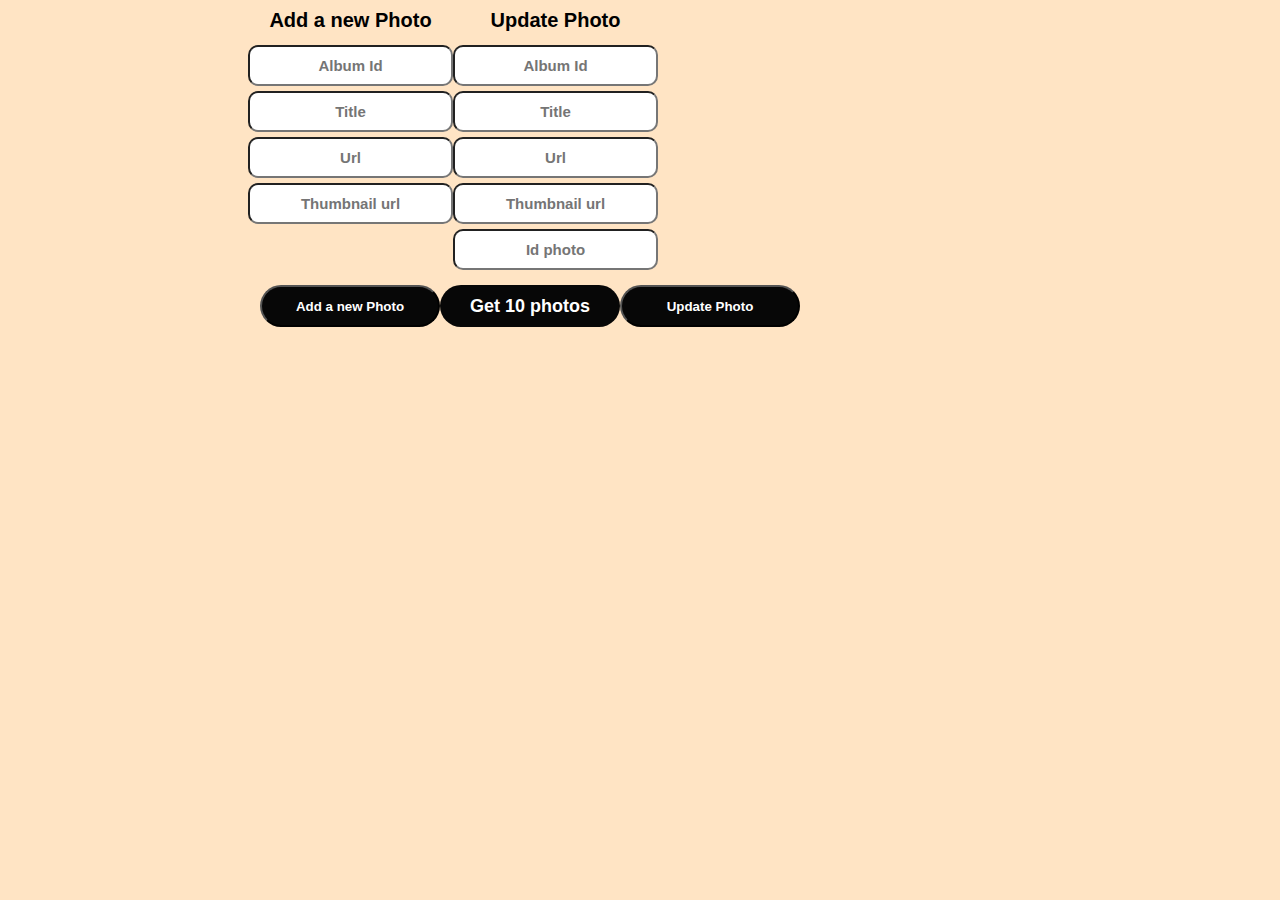
<file: index.html>
<!DOCTYPE html>
  <html lang="en">
  <head>
    <meta charset="UTF-8">
    <meta http-equiv="X-UA-Compatible" content="IE=edge">
    <meta name="viewport" content="width=device-width, initial-scale=1.0">
    <title>Getting data from the server</title>
    <link rel="stylesheet" href="main.css">
    <link rel="stylesheet" href="global.css">
  </head>
  <body>
    <header>
      <div class="container">
        <div class="inputs d-flex justify-content-between">
          <div class="add">
            <h2>
              Add a new Photo
            </h2>
            <form action="">
              <div class="input__wrapper">
                <input type="text" placeholder="Album Id" class="albumIdAdd">
              </div>
              <div class="input__wrapper">
                <input type="text" placeholder="Title" class="titleAdd">
              </div>
              <div class="input__wrapper">
                <input type="text" placeholder="Url" class="urlAdd">
              </div>
              <div class="input__wrapper">
                <input type="text" placeholder="Thumbnail url" class="thumbnailUrlAdd">
              </div>
            </form>
          </div>
          <div class="update">
            <h2>Update Photo</h2>
          <form action="">
            <div class="input__wrapper">
              <input type="text" placeholder="Album Id" class="albumIdUpdate">
            </div>
            <div class="input__wrapper">
              <input type="text" placeholder="Title" class="titleUpdate">
            </div>
            <div class="input__wrapper">
              <input type="text" placeholder="Url" class="urlUpdate">
            </div>
            <div class="input__wrapper">
              <input type="text" placeholder="Thumbnail url" class="thumbnailUrlUpdate">
            </div>
            <div class="input__wrapper">
              <input type="text" placeholder="Id photo" class="idPhotoUpdate">
            </div>
          </form>
          </div>
        </div>
        <div class="buttons d-flex justify-content-between">
          <button class="btnCreate button">
            Add a new Photo
          </button>
          <button class="btnUpdate button">
            Update Photo
          </button>
        </div>
      </div>
    </header>
    <section class="main">
      <div class="container">
        <h2 class="title">
          Photos
        </h2>
        <div class="photos__wrapper"></div>
      </div>
    </section>
    <script src="main.js"></script>
  </body>
  </html>
</file>
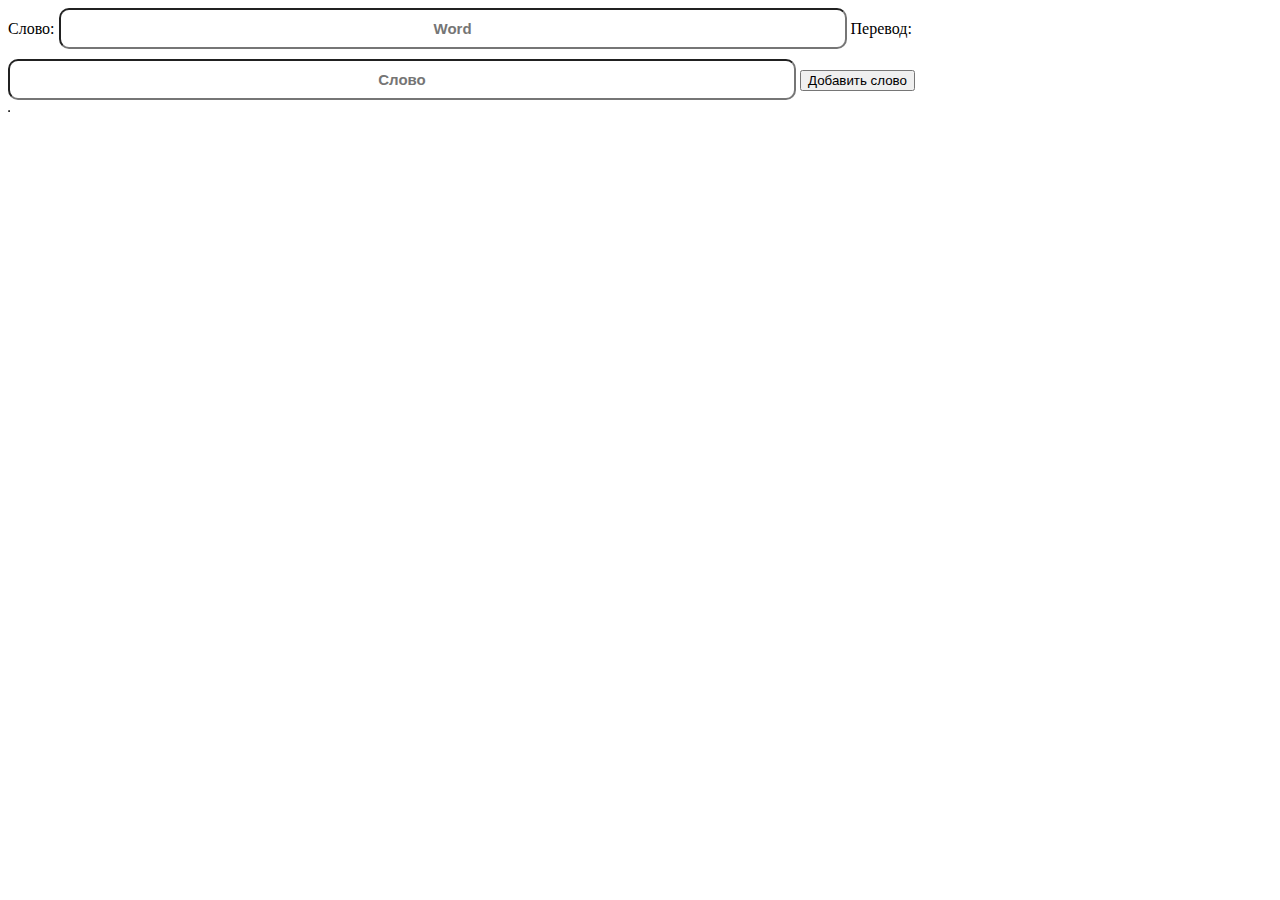
<file: indexObjects2part.html>
<!DOCTYPE html>
  <html lang="en">
  <head>
    <meta charset="UTF-8">
    <meta http-equiv="X-UA-Compatible" content="IE=edge">
    <meta name="viewport" content="width=device-width, initial-scale=1.0">
    <title>Document</title>
    <link rel="stylesheet" href="main.css">
  </head>
  <body>
    <label>
      Слово:
      <input type="text" class="input-eng inputs" placeholder="Word">
    </label>
    <label>
      Перевод:
      <input type="text" class="input-rus inputs" placeholder="Слово">
    </label>
    <button class="btn">
      Добавить слово
    </button>
    <table class="table" border="1" cellspacing="0">

    </table>
  <script src="main.js"></script>
  </body>
  </html>
</file>
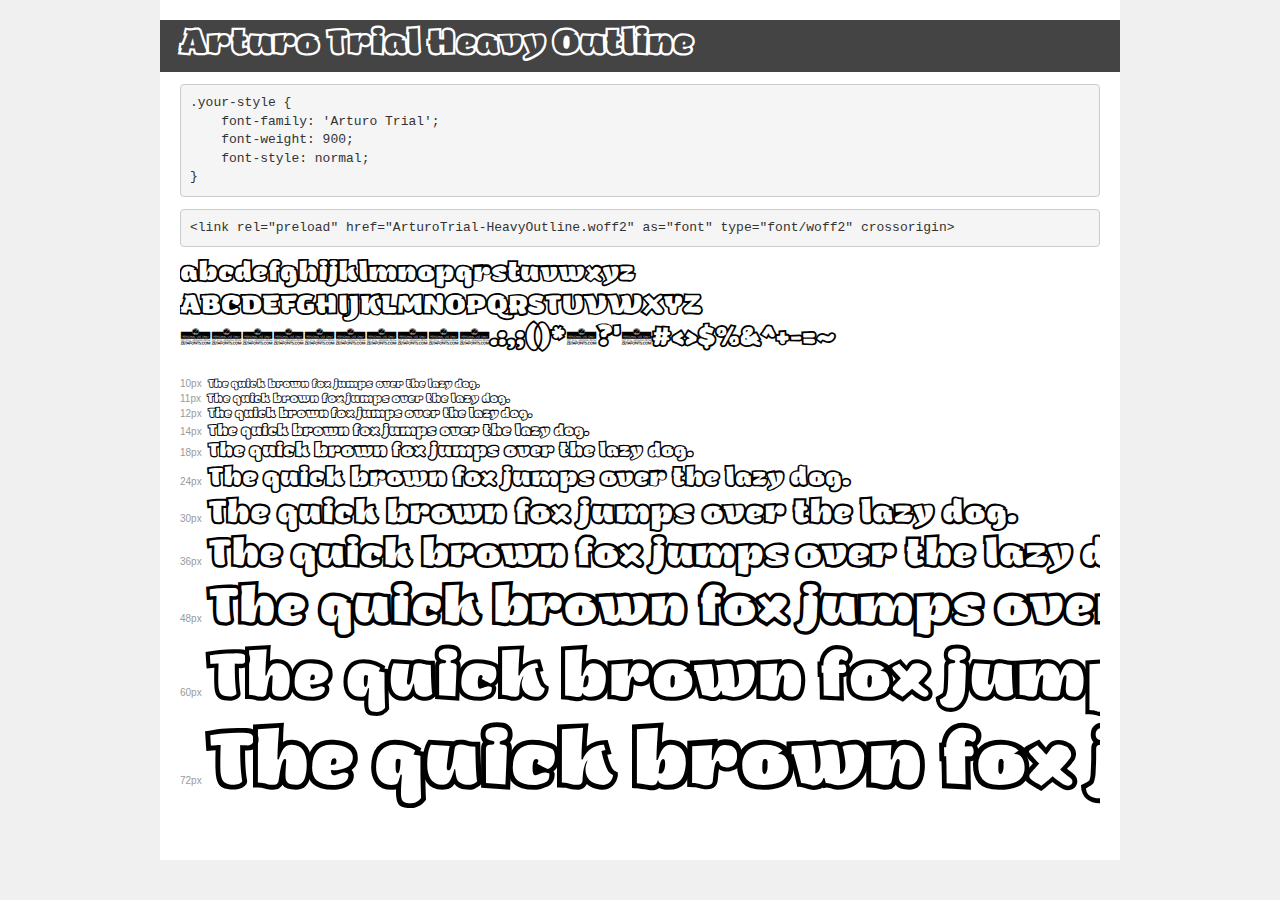
<file: fonts/ArturoTrial-HeavyOutline Fonts/demo.html>
<!DOCTYPE html>
<html lang="en">
<head>
    <meta charset="utf-8">
    <meta http-equiv="X-UA-Compatible" content="IE=edge">
    <meta name="viewport" content="width=device-width, initial-scale=1">
    <meta name="robots" content="noindex, noarchive">
    <meta name="format-detection" content="telephone=no">
    <title>Transfonter demo</title>
    <link href="stylesheet.css" rel="stylesheet">
    <style>
        /*
        http://meyerweb.com/eric/tools/css/reset/
        v2.0 | 20110126
        License: none (public domain)
        */
        html, body, div, span, applet, object, iframe,
        h1, h2, h3, h4, h5, h6, p, blockquote, pre,
        a, abbr, acronym, address, big, cite, code,
        del, dfn, em, img, ins, kbd, q, s, samp,
        small, strike, strong, sub, sup, tt, var,
        b, u, i, center,
        dl, dt, dd, ol, ul, li,
        fieldset, form, label, legend,
        table, caption, tbody, tfoot, thead, tr, th, td,
        article, aside, canvas, details, embed,
        figure, figcaption, footer, header, hgroup,
        menu, nav, output, ruby, section, summary,
        time, mark, audio, video {
            margin: 0;
            padding: 0;
            border: 0;
            font-size: 100%;
            font: inherit;
            vertical-align: baseline;
        }
        /* HTML5 display-role reset for older browsers */
        article, aside, details, figcaption, figure,
        footer, header, hgroup, menu, nav, section {
            display: block;
        }
        body {
            line-height: 1;
        }
        ol, ul {
            list-style: none;
        }
        blockquote, q {
            quotes: none;
        }
        blockquote:before, blockquote:after,
        q:before, q:after {
            content: '';
            content: none;
        }
        table {
            border-collapse: collapse;
            border-spacing: 0;
        }
        /* demo styles */
        body {
            background: #f0f0f0;
            color: #000;
        }
        .page {
            background: #fff;
            width: 920px;
            margin: 0 auto;
            padding: 20px 20px 0 20px;
            overflow: hidden;
        }
        .font-container {
            overflow-x: auto;
            overflow-y: hidden;
            margin-bottom: 40px;
            line-height: 1.3;
            white-space: nowrap;
            padding-bottom: 5px;
        }
        h1 {
            position: relative;
            background: #444;
            font-size: 32px;
            color: #fff;
            padding: 10px 20px;
            margin: 0 -20px 12px -20px;
        }
        .letters {
            font-size: 25px;
            margin-bottom: 20px;
        }
        .s10:before {
            content: '10px';
        }
        .s11:before {
            content: '11px';
        }
        .s12:before {
            content: '12px';
        }
        .s14:before {
            content: '14px';
        }
        .s18:before {
            content: '18px';
        }
        .s24:before {
            content: '24px';
        }
        .s30:before {
            content: '30px';
        }
        .s36:before {
            content: '36px';
        }
        .s48:before {
            content: '48px';
        }
        .s60:before {
            content: '60px';
        }
        .s72:before {
            content: '72px';
        }
        .s10:before, .s11:before, .s12:before, .s14:before,
        .s18:before, .s24:before, .s30:before, .s36:before,
        .s48:before, .s60:before, .s72:before {
            font-family: Arial, sans-serif;
            font-size: 10px;
            font-weight: normal;
            font-style: normal;
            color: #999;
            padding-right: 6px;
        }
        pre {
            display: block;
            padding: 9px;
            margin: 0 0 12px;
            font-family: Monaco, Menlo, Consolas, "Courier New", monospace;
            font-size: 13px;
            line-height: 1.428571429;
            color: #333;
            font-weight: normal;
            font-style: normal;
            background-color: #f5f5f5;
            border: 1px solid #ccc;
            overflow-x: auto;
            border-radius: 4px;
        }
        /* responsive */
        @media (max-width: 959px) {
            .page {
                width: auto;
                margin: 0;
            }
        }
    </style>
</head>
<body>
<div class="page">
    <div class="demo">
        <h1 style="font-family: 'Arturo Trial'; font-weight: 900; font-style: normal;">Arturo Trial Heavy Outline</h1>
        <pre title="Usage">.your-style {
    font-family: 'Arturo Trial';
    font-weight: 900;
    font-style: normal;
}</pre>
        <pre title="Preload (optional)">
&lt;link rel=&quot;preload&quot; href=&quot;ArturoTrial-HeavyOutline.woff2&quot; as=&quot;font&quot; type=&quot;font/woff2&quot; crossorigin&gt;</pre>
        <div class="font-container" style="font-family: 'Arturo Trial'; font-weight: 900; font-style: normal;">
            <p class="letters">
                abcdefghijklmnopqrstuvwxyz<br>
ABCDEFGHIJKLMNOPQRSTUVWXYZ<br>
                0123456789.:,;()*!?'@#&lt;&gt;$%&^+-=~
            </p>
            <p class="s10" style="font-size: 10px;">The quick brown fox jumps over the lazy dog.</p>
            <p class="s11" style="font-size: 11px;">The quick brown fox jumps over the lazy dog.</p>
            <p class="s12" style="font-size: 12px;">The quick brown fox jumps over the lazy dog.</p>
            <p class="s14" style="font-size: 14px;">The quick brown fox jumps over the lazy dog.</p>
            <p class="s18" style="font-size: 18px;">The quick brown fox jumps over the lazy dog.</p>
            <p class="s24" style="font-size: 24px;">The quick brown fox jumps over the lazy dog.</p>
            <p class="s30" style="font-size: 30px;">The quick brown fox jumps over the lazy dog.</p>
            <p class="s36" style="font-size: 36px;">The quick brown fox jumps over the lazy dog.</p>
            <p class="s48" style="font-size: 48px;">The quick brown fox jumps over the lazy dog.</p>
            <p class="s60" style="font-size: 60px;">The quick brown fox jumps over the lazy dog.</p>
            <p class="s72" style="font-size: 72px;">The quick brown fox jumps over the lazy dog.</p>
        </div>
    </div>

</div>
</body>
</html>
</file>
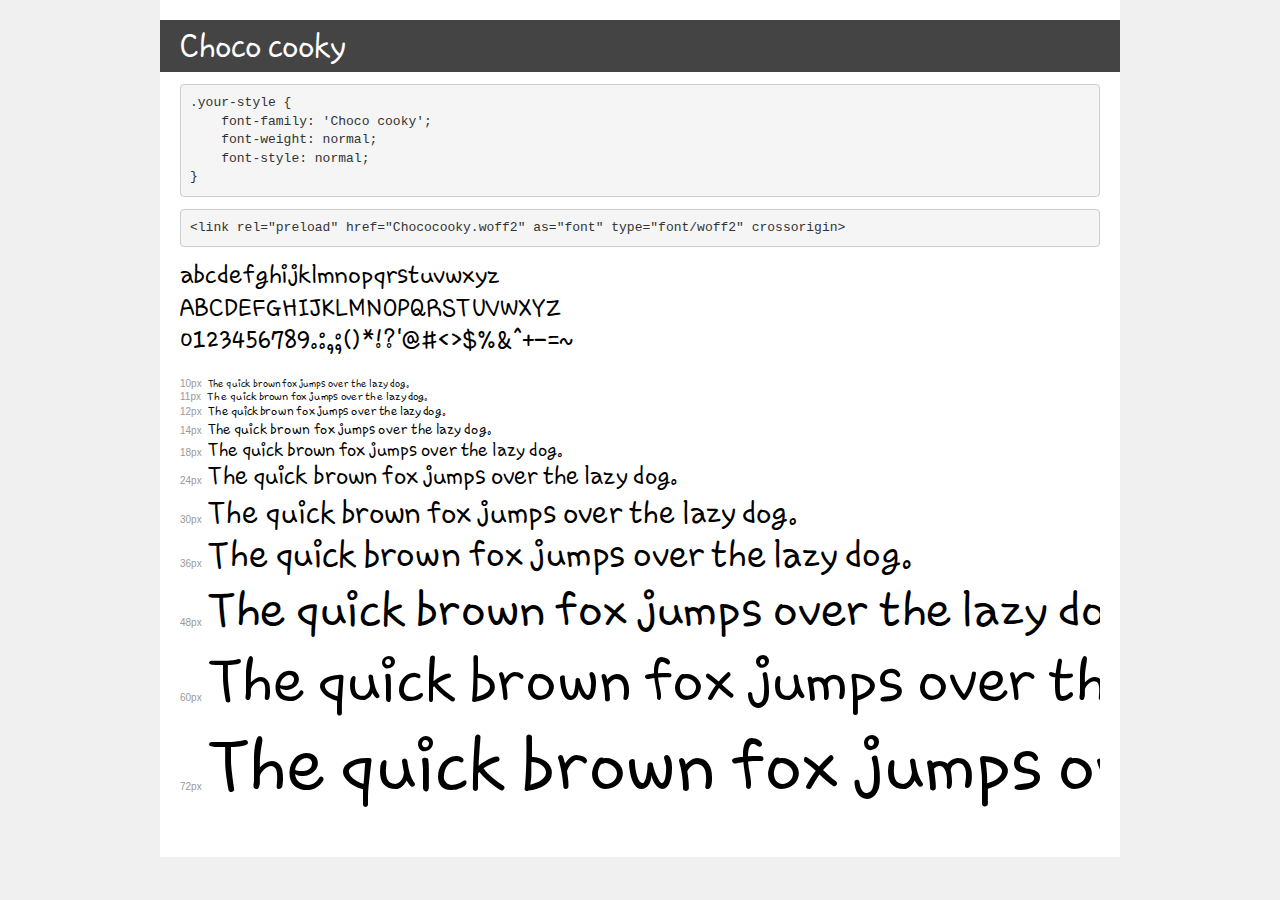
<file: fonts/Chococooky Fonts/demo.html>
<!DOCTYPE html>
<html lang="en">
<head>
    <meta charset="utf-8">
    <meta http-equiv="X-UA-Compatible" content="IE=edge">
    <meta name="viewport" content="width=device-width, initial-scale=1">
    <meta name="robots" content="noindex, noarchive">
    <meta name="format-detection" content="telephone=no">
    <title>Transfonter demo</title>
    <link href="stylesheet.css" rel="stylesheet">
    <style>
        /*
        http://meyerweb.com/eric/tools/css/reset/
        v2.0 | 20110126
        License: none (public domain)
        */
        html, body, div, span, applet, object, iframe,
        h1, h2, h3, h4, h5, h6, p, blockquote, pre,
        a, abbr, acronym, address, big, cite, code,
        del, dfn, em, img, ins, kbd, q, s, samp,
        small, strike, strong, sub, sup, tt, var,
        b, u, i, center,
        dl, dt, dd, ol, ul, li,
        fieldset, form, label, legend,
        table, caption, tbody, tfoot, thead, tr, th, td,
        article, aside, canvas, details, embed,
        figure, figcaption, footer, header, hgroup,
        menu, nav, output, ruby, section, summary,
        time, mark, audio, video {
            margin: 0;
            padding: 0;
            border: 0;
            font-size: 100%;
            font: inherit;
            vertical-align: baseline;
        }
        /* HTML5 display-role reset for older browsers */
        article, aside, details, figcaption, figure,
        footer, header, hgroup, menu, nav, section {
            display: block;
        }
        body {
            line-height: 1;
        }
        ol, ul {
            list-style: none;
        }
        blockquote, q {
            quotes: none;
        }
        blockquote:before, blockquote:after,
        q:before, q:after {
            content: '';
            content: none;
        }
        table {
            border-collapse: collapse;
            border-spacing: 0;
        }
        /* demo styles */
        body {
            background: #f0f0f0;
            color: #000;
        }
        .page {
            background: #fff;
            width: 920px;
            margin: 0 auto;
            padding: 20px 20px 0 20px;
            overflow: hidden;
        }
        .font-container {
            overflow-x: auto;
            overflow-y: hidden;
            margin-bottom: 40px;
            line-height: 1.3;
            white-space: nowrap;
            padding-bottom: 5px;
        }
        h1 {
            position: relative;
            background: #444;
            font-size: 32px;
            color: #fff;
            padding: 10px 20px;
            margin: 0 -20px 12px -20px;
        }
        .letters {
            font-size: 25px;
            margin-bottom: 20px;
        }
        .s10:before {
            content: '10px';
        }
        .s11:before {
            content: '11px';
        }
        .s12:before {
            content: '12px';
        }
        .s14:before {
            content: '14px';
        }
        .s18:before {
            content: '18px';
        }
        .s24:before {
            content: '24px';
        }
        .s30:before {
            content: '30px';
        }
        .s36:before {
            content: '36px';
        }
        .s48:before {
            content: '48px';
        }
        .s60:before {
            content: '60px';
        }
        .s72:before {
            content: '72px';
        }
        .s10:before, .s11:before, .s12:before, .s14:before,
        .s18:before, .s24:before, .s30:before, .s36:before,
        .s48:before, .s60:before, .s72:before {
            font-family: Arial, sans-serif;
            font-size: 10px;
            font-weight: normal;
            font-style: normal;
            color: #999;
            padding-right: 6px;
        }
        pre {
            display: block;
            padding: 9px;
            margin: 0 0 12px;
            font-family: Monaco, Menlo, Consolas, "Courier New", monospace;
            font-size: 13px;
            line-height: 1.428571429;
            color: #333;
            font-weight: normal;
            font-style: normal;
            background-color: #f5f5f5;
            border: 1px solid #ccc;
            overflow-x: auto;
            border-radius: 4px;
        }
        /* responsive */
        @media (max-width: 959px) {
            .page {
                width: auto;
                margin: 0;
            }
        }
    </style>
</head>
<body>
<div class="page">
    <div class="demo">
        <h1 style="font-family: 'Choco cooky'; font-weight: normal; font-style: normal;">Choco cooky</h1>
        <pre title="Usage">.your-style {
    font-family: 'Choco cooky';
    font-weight: normal;
    font-style: normal;
}</pre>
        <pre title="Preload (optional)">
&lt;link rel=&quot;preload&quot; href=&quot;Chococooky.woff2&quot; as=&quot;font&quot; type=&quot;font/woff2&quot; crossorigin&gt;</pre>
        <div class="font-container" style="font-family: 'Choco cooky'; font-weight: normal; font-style: normal;">
            <p class="letters">
                abcdefghijklmnopqrstuvwxyz<br>
ABCDEFGHIJKLMNOPQRSTUVWXYZ<br>
                0123456789.:,;()*!?'@#&lt;&gt;$%&^+-=~
            </p>
            <p class="s10" style="font-size: 10px;">The quick brown fox jumps over the lazy dog.</p>
            <p class="s11" style="font-size: 11px;">The quick brown fox jumps over the lazy dog.</p>
            <p class="s12" style="font-size: 12px;">The quick brown fox jumps over the lazy dog.</p>
            <p class="s14" style="font-size: 14px;">The quick brown fox jumps over the lazy dog.</p>
            <p class="s18" style="font-size: 18px;">The quick brown fox jumps over the lazy dog.</p>
            <p class="s24" style="font-size: 24px;">The quick brown fox jumps over the lazy dog.</p>
            <p class="s30" style="font-size: 30px;">The quick brown fox jumps over the lazy dog.</p>
            <p class="s36" style="font-size: 36px;">The quick brown fox jumps over the lazy dog.</p>
            <p class="s48" style="font-size: 48px;">The quick brown fox jumps over the lazy dog.</p>
            <p class="s60" style="font-size: 60px;">The quick brown fox jumps over the lazy dog.</p>
            <p class="s72" style="font-size: 72px;">The quick brown fox jumps over the lazy dog.</p>
        </div>
    </div>

</div>
</body>
</html>
</file>
<file: main.css>
.title {
  display: none;
}

.title.active {
  display: block;
}

.photos__wrapper {
  text-align: center;
}
.wrapper__post {
  margin-bottom: 15px;
  text-align: center;
  border: 3px solid #fff;
  border-radius: 10px;
  background-color: rgb(210, 182, 140);
  color: blanchedalmond;
  padding: 10px 0 ;
  font-weight: bold;
}
.btn__delete {
  margin-top: 10px;

}
input {
  font-weight: bold;
  font-size: 15px;
  padding: 10px 0;
  border-radius: 10px;
  text-align: center;
}
.input__wrapper {
  margin-bottom: 5px;
}
.inputs {
  max-width: 784px;
  width: 100%;
  margin: 0 auto 10px;
}
.buttons {
  max-width: 760px;
  width: 100%;
  margin: 0 auto;
}
</file>
<file: global.css>
/* -----------Specification------------- */

html {
  scroll-behavior: smooth;
}
body {
  font-family: 'Gilroy', Geneva, sans-serif;
  font-size: 18px;
  line-height: 22px;
  color: #000000;
  padding: 0;
  margin: 0;
  background-color: bisque;
}
.container {
  max-width: 944px;
  width: 100%;
  margin: 10px auto 20px;
}
.d-flex {
  display: flex;
}
.justify-content-around {
  justify-content: space-around;
}
.align-items-center {
  align-items: center;
}
.button, .btn__delete {
  min-width: 180px;
  height: 42px;
  background-color: #070707;
  color: #fff;
  font-weight: 700;
  padding: 0 30px;
  border-radius: 50px;
  display: inline-flex;
  align-items: center;
  justify-content: center;
  cursor: pointer;
}
.button:hover {
  background-color: #F6F6F6;
  color: #000;
}
div, p, form, input, button, a, span {
  box-sizing: border-box;
}
input, input:hover, input:focus, input:active, button, button:hover, button:focus, button:active {
  outline: none;
}
button {
  padding: 0;
}
a, button, input {
  transition: all 0.5s ease;
}
h1, h2, h3, h4, h5, h6 {
  margin: 0;
  padding: 0;
}
h2 {
  font-size: 20px;
  line-height: 20px;
  text-align: center;
  margin-bottom: 15px;
}
</file>
<file: fonts/ArturoTrial-HeavyOutline Fonts/stylesheet.css>
@font-face {
    font-family: 'Arturo Trial';
    src: url('ArturoTrial-HeavyOutline.eot');
    src: url('ArturoTrial-HeavyOutline.eot?#iefix') format('embedded-opentype'),
        url('ArturoTrial-HeavyOutline.woff2') format('woff2'),
        url('ArturoTrial-HeavyOutline.woff') format('woff'),
        url('ArturoTrial-HeavyOutline.ttf') format('truetype'),
        url('ArturoTrial-HeavyOutline.svg#ArturoTrial-HeavyOutline') format('svg');
    font-weight: 900;
    font-style: normal;
    font-display: swap;
}
</file>
<file: fonts/Chococooky Fonts/stylesheet.css>
@font-face {
    font-family: 'Choco cooky';
    src: url('Chococooky.eot');
    src: url('Chococooky.eot?#iefix') format('embedded-opentype'),
        url('Chococooky.woff2') format('woff2'),
        url('Chococooky.woff') format('woff'),
        url('Chococooky.svg#Chococooky') format('svg');
    font-weight: normal;
    font-style: normal;
    font-display: swap;
}
</file>
